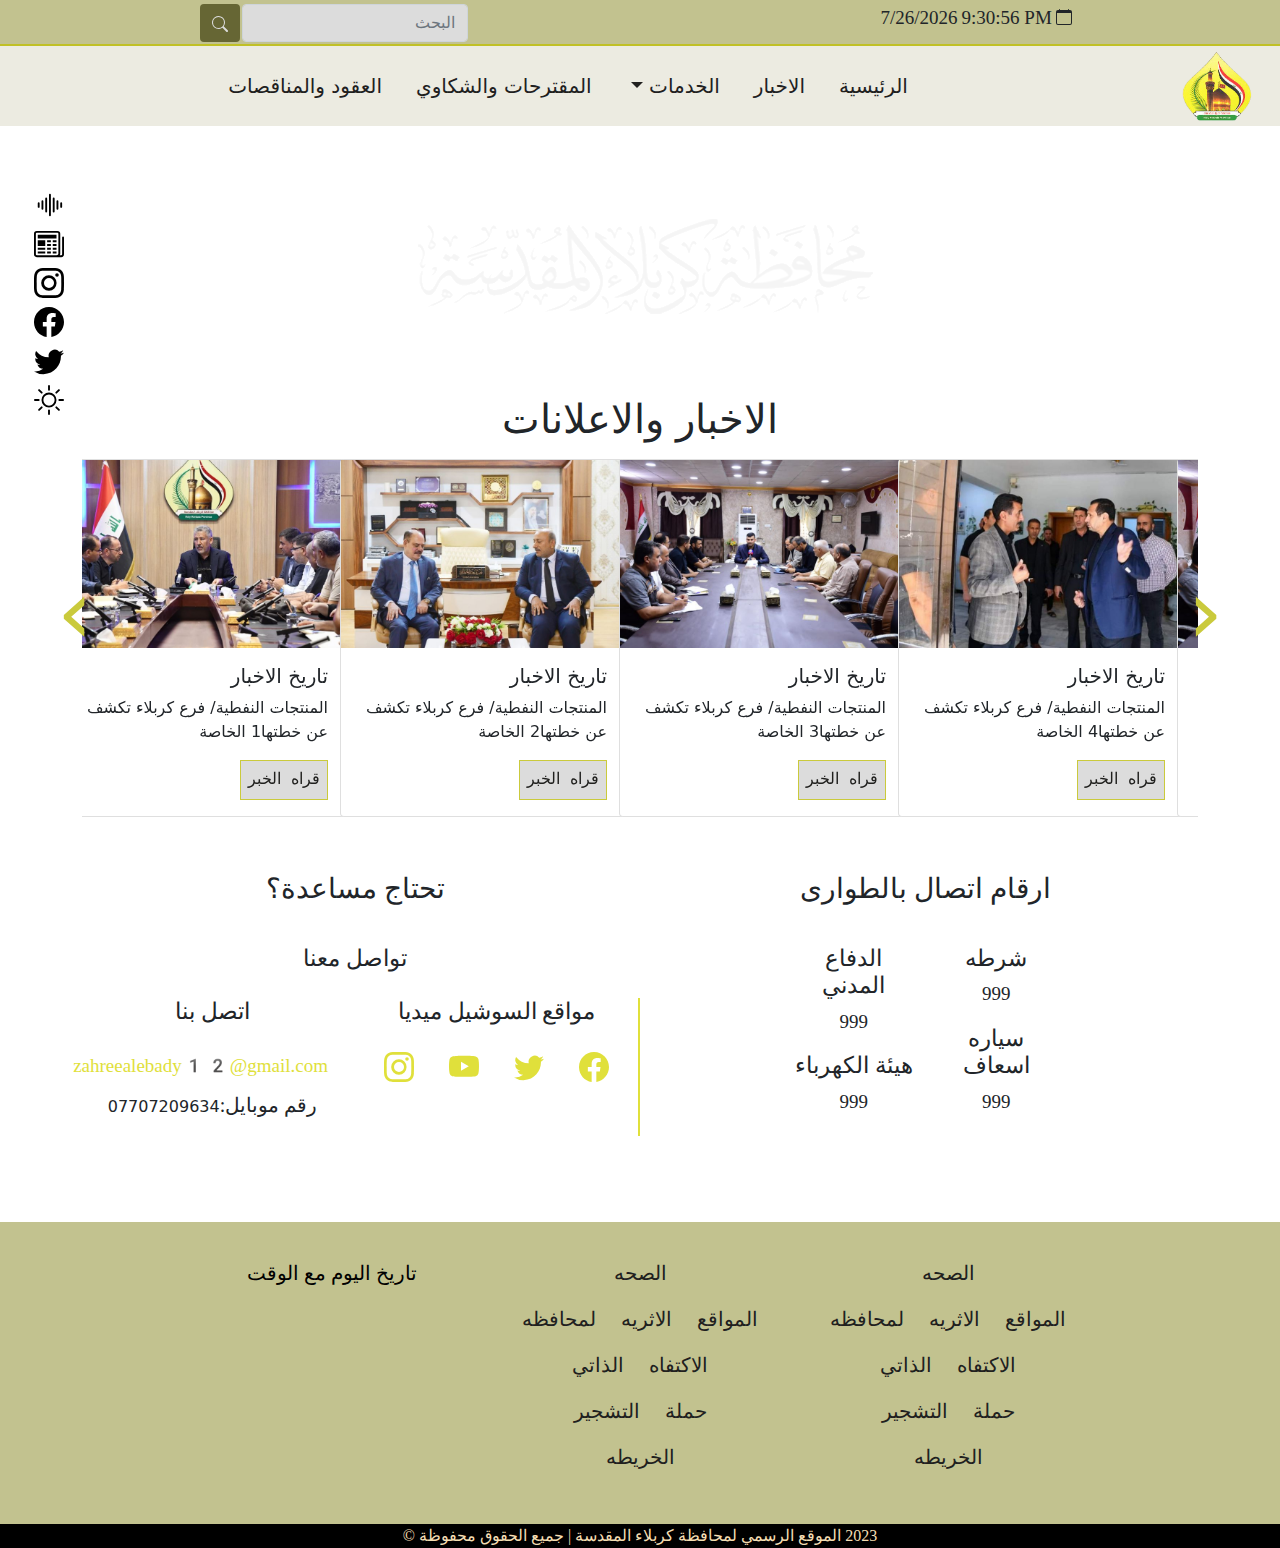
<file: index.html>
<!DOCTYPE html>
<html lang="ar" dir="rtl" >
<head>
    <meta charset="UTF-8">
    <meta name="viewport" content="width=device-width, initial-scale=1.0">
    <title>الموقع الرسمي لمحافظه كربلاء</title>
    <link rel="icon" type="image/JPG" sizes="32x32" href="image/logo.png">


    
   <link rel="stylesheet" href="style/cdn.jsdelivr.net_npm_bootstrap@5.0.2_dist_css_bootstrap.min.css">
<link rel="stylesheet" href="style/owl.carousel.min.css">
<link rel="stylesheet" href="style/owl.theme.default.min.css">
<link rel="stylesheet" href="style/style.css">







<link rel="stylesheet" href="style/fontawesome.min.css">
<!--font -->


</head>

<body>
 

  
    <div class="tapestart">
      <div class="right" style="display: flex; display: flex;
      font-family: initial;
      direction: ltr;
      padding: 4px;"> 
        <p id="date" style="font-size: 19px; padding-right: 4px;"> </p>
  <p id="time" style="font-size: 19px; padding-right: 4px;"></p>
<span style="padding-right: 4px;"><svg  xmlns="http://www.w3.org/2000/svg" width="16" height="16" fill="currentColor" class="bi bi-calendar "  id="iconsearch" viewBox="0 0 16 16" >
  <path d="M3.5 0a.5.5 0 0 1 .5.5V1h8V.5a.5.5 0 0 1 1 0V1h1a2 2 0 0 1 2 2v11a2 2 0 0 1-2 2H2a2 2 0 0 1-2-2V3a2 2 0 0 1 2-2h1V.5a.5.5 0 0 1 .5-.5zM1 4v10a1 1 0 0 0 1 1h12a1 1 0 0 0 1-1V4H1z" />
</svg></span>
</div>
      <div class="left">
        <div class="form">
        <form class="d-flex">
          <input     class="form-control me-2" type="search" placeholder="البحث" aria-label="Search" style="font-family: initial; background-color: #dcdcdc;" >
   
          <button class="btn btn-outline-success" type="submit" > <svg xmlns="http://www.w3.org/2000/svg" width="16" height="16" fill="currentColor" id="iconsearch" class="bi bi-search"  viewBox="0 0 16 16" style="color: #dcdcdc;">
            <path d="M11.742 10.344a6.5 6.5 0 1 0-1.397 1.398h-.001c.03.04.062.078.098.115l3.85 3.85a1 1 0 0 0 1.415-1.414l-3.85-3.85a1.007 1.007 0 0 0-.115-.1zM12 6.5a5.5 5.5 0 1 1-11 0 5.5 5.5 0 0 1 11 0z" s/>
          </svg></button>
        </form>
      </div>

<!--
        <button  class="hidden-sm-and-down mx-3 mt-n2 togg_btn v-btn v-btn--icon v-btn--round theme--light v-size--default icondaynoght ">
         




          <svg  onclick="nighttodaynav()" id="nightnav"  xmlns="http://www.w3.org/2000/svg" width="24" height="24" fill="currentColor" class="bi bi-moon-fill night" viewBox="0 0 16 16">
            <path d="M6 .278a.768.768 0 0 1 .08.858 7.208 7.208 0 0 0-.878 3.46c0 4.021 3.278 7.277 7.318 7.277.527 0 1.04-.055 1.533-.16a.787.787 0 0 1 .81.316.733.733 0 0 1-.031.893A8.349 8.349 0 0 1 8.344 16C3.734 16 0 12.286 0 7.71 0 4.266 2.114 1.312 5.124.06A.752.752 0 0 1 6 .278z"  style="color: #dcdcdc;"/>
          </svg>


          


          <svg onclick="daytonightnav()" id="daynav"  xmlns="http://www.w3.org/2000/svg" width="24" height="24" fill="currentColor" class="bi bi-brightness-high day " viewBox="0 0 16 16">
            <path d="M8 11a3 3 0 1 1 0-6 3 3 0 0 1 0 6zm0 1a4 4 0 1 0 0-8 4 4 0 0 0 0 8zM8 0a.5.5 0 0 1 .5.5v2a.5.5 0 0 1-1 0v-2A.5.5 0 0 1 8 0zm0 13a.5.5 0 0 1 .5.5v2a.5.5 0 0 1-1 0v-2A.5.5 0 0 1 8 13zm8-5a.5.5 0 0 1-.5.5h-2a.5.5 0 0 1 0-1h2a.5.5 0 0 1 .5.5zM3 8a.5.5 0 0 1-.5.5h-2a.5.5 0 0 1 0-1h2A.5.5 0 0 1 3 8zm10.657-5.657a.5.5 0 0 1 0 .707l-1.414 1.415a.5.5 0 1 1-.707-.708l1.414-1.414a.5.5 0 0 1 .707 0zm-9.193 9.193a.5.5 0 0 1 0 .707L3.05 13.657a.5.5 0 0 1-.707-.707l1.414-1.414a.5.5 0 0 1 .707 0zm9.193 2.121a.5.5 0 0 1-.707 0l-1.414-1.414a.5.5 0 0 1 .707-.707l1.414 1.414a.5.5 0 0 1 0 .707zM4.464 4.465a.5.5 0 0 1-.707 0L2.343 3.05a.5.5 0 1 1 .707-.707l1.414 1.414a.5.5 0 0 1 0 .708z" style="color: #dcdcdc;"/>
          </svg>




          
          
        </button>

-->
      </div>
    </div>
    <nav class="navbar navbar-expand-sm  navbar fixed-top" id="navbar" >
        <div class="container-fluid">
          <button class="navbar-toggler" type="button" data-bs-toggle="collapse" data-bs-target="#navbarSupportedContent" aria-controls="navbarSupportedContent" aria-expanded="false" aria-label="Toggle navigation" >
            <span class="navbar-toggler-icon"><svg xmlns="http://www.w3.org/2000/svg" width="37" height="37" fill="currentColor" class="bi bi-list" viewBox="0 0 16 16">
              <path fill-rule="evenodd" d="M2.5 12a.5.5 0 0 1 .5-.5h10a.5.5 0 0 1 0 1H3a.5.5 0 0 1-.5-.5zm0-4a.5.5 0 0 1 .5-.5h10a.5.5 0 0 1 0 1H3a.5.5 0 0 1-.5-.5zm0-4a.5.5 0 0 1 .5-.5h10a.5.5 0 0 1 0 1H3a.5.5 0 0 1-.5-.5z"/>
            </svg></span>
          </button>
          <a class="navbar-brand" href="index.html">
            <img src="image/logo.png" width="70" height="70" >
        </a>

         <!-- //خاصه بايقونات المنيو-->

        

        <div class="collapse navbar-collapse" id="navbarSupportedContent">
         
            <ul class="navbar-nav  mb-2 mb-lg-0 me-auto" style="margin: auto;">
              <li class="nav-item">
                <a class="nav-link active" aria-current="page" href="index.html">الرئيسية</a>
              </li>
              <li class="nav-item">
                <a class="nav-link" href="nwes.html">الاخبار</a>
              </li>
              <li class="nav-item dropdown">
                <a class="nav-link dropdown-toggle" href="#" id="navbarDropdown" role="button" data-bs-toggle="dropdown" aria-expanded="false">
                  الخدمات
                </a>
                <ul class="dropdown-menu" aria-labelledby="navbarDropdown">
                  <li><a class="dropdown-item" href="#">المنفذة</a></li>
                  <li><a class="dropdown-item" href="#"> فيد التنفيذ</a></li>
                  <li><a class="dropdown-item " href="#">الخدمات الاكلترونية</a></li>
                </ul>
              </li>
              <li class="nav-item">
                <a class="nav-link" href="#"> المقترحات والشكاوي</a>
              </li>
              <li class="nav-item">
                <a class="nav-link" href="#"> العقود والمناقصات </a>
              </li>
             
            
<!--
              <li>  <button   class="hidden-sm-and-down mx-3 mt-n2 togg_btn v-btn v-btn--icon v-btn--round theme--light v-size--default icondaynoghtnav ">
                <svg  onclick="nighttoday()" id="night"  xmlns="http://www.w3.org/2000/svg" width="24" height="24" fill="currentColor" class="bi bi-brightness-alt-high-fill night " viewBox="0 0 16 16">
                  <path  d="M8 3a.5.5 0 0 1 .5.5v2a.5.5 0 0 1-1 0v-2A.5.5 0 0 1 8 3zm8 8a.5.5 0 0 1-.5.5h-2a.5.5 0 0 1 0-1h2a.5.5 0 0 1 .5.5zm-13.5.5a.5.5 0 0 0 0-1h-2a.5.5 0 0 0 0 1h2zm11.157-6.157a.5.5 0 0 1 0 .707l-1.414 1.414a.5.5 0 1 1-.707-.707l1.414-1.414a.5.5 0 0 1 .707 0zm-9.9 2.121a.5.5 0 0 0 .707-.707L3.05 5.343a.5.5 0 1 0-.707.707l1.414 1.414zM8 7a4 4 0 0 0-4 4 .5.5 0 0 0 .5.5h7a.5.5 0 0 0 .5-.5 4 4 0 0 0-4-4z" />
                </svg>
                <svg onclick="daytonight()" xmlns="http://www.w3.org/2000/svg" width="24" height="24" fill="currentColor" class="bi bi-brightness-alt-high day " id="day" viewBox="0 0 16 16"  >
                  <path d="M8 3a.5.5 0 0 1 .5.5v2a.5.5 0 0 1-1 0v-2A.5.5 0 0 1 8 3zm8 8a.5.5 0 0 1-.5.5h-2a.5.5 0 0 1 0-1h2a.5.5 0 0 1 .5.5zm-13.5.5a.5.5 0 0 0 0-1h-2a.5.5 0 0 0 0 1h2zm11.157-6.157a.5.5 0 0 1 0 .707l-1.414 1.414a.5.5 0 1 1-.707-.707l1.414-1.414a.5.5 0 0 1 .707 0zm-9.9 2.121a.5.5 0 0 0 .707-.707L3.05 5.343a.5.5 0 1 0-.707.707l1.414 1.414zM8 7a4 4 0 0 0-4 4 .5.5 0 0 0 .5.5h7a.5.5 0 0 0 .5-.5 4 4 0 0 0-4-4zm0 1a3 3 0 0 1 2.959 2.5H5.04A3 3 0 0 1 8 8z"/>
                </svg>
                
              </button>
            </li>
              -->
            </ul>
          <!--form-->
          </div>
        </div>
      </nav>
    <!--<hr style="margin: 0px;
      
      height: 7px;
      background: yellow;
      border-bottom: solid black 1px">-->


<!--home-->
<main style="position: relative;
top: 48px;
">
<section class="section1" id="section1">

  <div><img src="image/logo2.png"></section>




<article>
     
<a href="#"> 
     <svg xmlns="http://www.w3.org/2000/svg" width="30" height="30" fill="currentColor" class="bi bi-soundwave" viewBox="0 0 16 16" >   
      <path fill-rule="evenodd" d="M8.5 2a.5.5 0 0 1 .5.5v11a.5.5 0 0 1-1 0v-11a.5.5 0 0 1 .5-.5zm-2 2a.5.5 0 0 1 .5.5v7a.5.5 0 0 1-1 0v-7a.5.5 0 0 1 .5-.5zm4 0a.5.5 0 0 1 .5.5v7a.5.5 0 0 1-1 0v-7a.5.5 0 0 1 .5-.5zm-6 1.5A.5.5 0 0 1 5 6v4a.5.5 0 0 1-1 0V6a.5.5 0 0 1 .5-.5zm8 0a.5.5 0 0 1 .5.5v4a.5.5 0 0 1-1 0V6a.5.5 0 0 1 .5-.5zm-10 1A.5.5 0 0 1 3 7v2a.5.5 0 0 1-1 0V7a.5.5 0 0 1 .5-.5zm12 0a.5.5 0 0 1 .5.5v2a.5.5 0 0 1-1 0V7a.5.5 0 0 1 .5-.5z"/>
    </svg>  
  </a>

<a href="#">
    <svg xmlns="http://www.w3.org/2000/svg" width="30" height="30" fill="currentColor" class="bi bi-newspaper" viewBox="0 0 16 16">
      <path d="M0 2.5A1.5 1.5 0 0 1 1.5 1h11A1.5 1.5 0 0 1 14 2.5v10.528c0 .3-.05.654-.238.972h.738a.5.5 0 0 0 .5-.5v-9a.5.5 0 0 1 1 0v9a1.5 1.5 0 0 1-1.5 1.5H1.497A1.497 1.497 0 0 1 0 13.5v-11zM12 14c.37 0 .654-.211.853-.441.092-.106.147-.279.147-.531V2.5a.5.5 0 0 0-.5-.5h-11a.5.5 0 0 0-.5.5v11c0 .278.223.5.497.5H12z"/>
      <path d="M2 3h10v2H2V3zm0 3h4v3H2V6zm0 4h4v1H2v-1zm0 2h4v1H2v-1zm5-6h2v1H7V6zm3 0h2v1h-2V6zM7 8h2v1H7V8zm3 0h2v1h-2V8zm-3 2h2v1H7v-1zm3 0h2v1h-2v-1zm-3 2h2v1H7v-1zm3 0h2v1h-2v-1z"/>
    </svg>
     
  </a>


  <a href="#">
  <svg xmlns="http://www.w3.org/2000/svg" width="30" height="30" fill="currentColor" class="bi bi-instagram" viewBox="0 0 16 16" >
    <path d="M8 0C5.829 0 5.556.01 4.703.048 3.85.088 3.269.222 2.76.42a3.917 3.917 0 0 0-1.417.923A3.927 3.927 0 0 0 .42 2.76C.222 3.268.087 3.85.048 4.7.01 5.555 0 5.827 0 8.001c0 2.172.01 2.444.048 3.297.04.852.174 1.433.372 1.942.205.526.478.972.923 1.417.444.445.89.719 1.416.923.51.198 1.09.333 1.942.372C5.555 15.99 5.827 16 8 16s2.444-.01 3.298-.048c.851-.04 1.434-.174 1.943-.372a3.916 3.916 0 0 0 1.416-.923c.445-.445.718-.891.923-1.417.197-.509.332-1.09.372-1.942C15.99 10.445 16 10.173 16 8s-.01-2.445-.048-3.299c-.04-.851-.175-1.433-.372-1.941a3.926 3.926 0 0 0-.923-1.417A3.911 3.911 0 0 0 13.24.42c-.51-.198-1.092-.333-1.943-.372C10.443.01 10.172 0 7.998 0h.003zm-.717 1.442h.718c2.136 0 2.389.007 3.232.046.78.035 1.204.166 1.486.275.373.145.64.319.92.599.28.28.453.546.598.92.11.281.24.705.275 1.485.039.843.047 1.096.047 3.231s-.008 2.389-.047 3.232c-.035.78-.166 1.203-.275 1.485a2.47 2.47 0 0 1-.599.919c-.28.28-.546.453-.92.598-.28.11-.704.24-1.485.276-.843.038-1.096.047-3.232.047s-2.39-.009-3.233-.047c-.78-.036-1.203-.166-1.485-.276a2.478 2.478 0 0 1-.92-.598 2.48 2.48 0 0 1-.6-.92c-.109-.281-.24-.705-.275-1.485-.038-.843-.046-1.096-.046-3.233 0-2.136.008-2.388.046-3.231.036-.78.166-1.204.276-1.486.145-.373.319-.64.599-.92.28-.28.546-.453.92-.598.282-.11.705-.24 1.485-.276.738-.034 1.024-.044 2.515-.045v.002zm4.988 1.328a.96.96 0 1 0 0 1.92.96.96 0 0 0 0-1.92zm-4.27 1.122a4.109 4.109 0 1 0 0 8.217 4.109 4.109 0 0 0 0-8.217zm0 1.441a2.667 2.667 0 1 1 0 5.334 2.667 2.667 0 0 1 0-5.334z"/>
  </svg>
</a>
<a href="#">
  <svg xmlns="http://www.w3.org/2000/svg" width="30" height="30" fill="currentColor" class="bi bi-facebook" viewBox="0 0 16 16" >
    <path d="M16 8.049c0-4.446-3.582-8.05-8-8.05C3.58 0-.002 3.603-.002 8.05c0 4.017 2.926 7.347 6.75 7.951v-5.625h-2.03V8.05H6.75V6.275c0-2.017 1.195-3.131 3.022-3.131.876 0 1.791.157 1.791.157v1.98h-1.009c-.993 0-1.303.621-1.303 1.258v1.51h2.218l-.354 2.326H9.25V16c3.824-.604 6.75-3.934 6.75-7.951z"/>
  </svg>
</a>
<a href="#">
  <svg xmlns="http://www.w3.org/2000/svg" width="30" height="30" fill="currentColor" class="bi bi-twitter" viewBox="0 0 16 16" >
    <path d="M5.026 15c6.038 0 9.341-5.003 9.341-9.334 0-.14 0-.282-.006-.422A6.685 6.685 0 0 0 16 3.542a6.658 6.658 0 0 1-1.889.518 3.301 3.301 0 0 0 1.447-1.817 6.533 6.533 0 0 1-2.087.793A3.286 3.286 0 0 0 7.875 6.03a9.325 9.325 0 0 1-6.767-3.429 3.289 3.289 0 0 0 1.018 4.382A3.323 3.323 0 0 1 .64 6.575v.045a3.288 3.288 0 0 0 2.632 3.218 3.203 3.203 0 0 1-.865.115 3.23 3.23 0 0 1-.614-.057 3.283 3.283 0 0 0 3.067 2.277A6.588 6.588 0 0 1 .78 13.58a6.32 6.32 0 0 1-.78-.045A9.344 9.344 0 0 0 5.026 15z"/>
  </svg>
</a>

         
<a href="#">
  <svg onclick="daytonightnavartical()" id="dayartical"  xmlns="http://www.w3.org/2000/svg" width="30" height="30" fill="currentColor" class="bi bi-brightness-high dayartical " viewBox="0 0 16 16">
    <path d="M8 11a3 3 0 1 1 0-6 3 3 0 0 1 0 6zm0 1a4 4 0 1 0 0-8 4 4 0 0 0 0 8zM8 0a.5.5 0 0 1 .5.5v2a.5.5 0 0 1-1 0v-2A.5.5 0 0 1 8 0zm0 13a.5.5 0 0 1 .5.5v2a.5.5 0 0 1-1 0v-2A.5.5 0 0 1 8 13zm8-5a.5.5 0 0 1-.5.5h-2a.5.5 0 0 1 0-1h2a.5.5 0 0 1 .5.5zM3 8a.5.5 0 0 1-.5.5h-2a.5.5 0 0 1 0-1h2A.5.5 0 0 1 3 8zm10.657-5.657a.5.5 0 0 1 0 .707l-1.414 1.415a.5.5 0 1 1-.707-.708l1.414-1.414a.5.5 0 0 1 .707 0zm-9.193 9.193a.5.5 0 0 1 0 .707L3.05 13.657a.5.5 0 0 1-.707-.707l1.414-1.414a.5.5 0 0 1 .707 0zm9.193 2.121a.5.5 0 0 1-.707 0l-1.414-1.414a.5.5 0 0 1 .707-.707l1.414 1.414a.5.5 0 0 1 0 .707zM4.464 4.465a.5.5 0 0 1-.707 0L2.343 3.05a.5.5 0 1 1 .707-.707l1.414 1.414a.5.5 0 0 1 0 .708z" />
  </svg>
</a>

<a href="#">
    <svg  onclick="nighttodayartical()" id="nightartical"  xmlns="http://www.w3.org/2000/svg" width="30" height="30" fill="currentColor" class="bi bi-moon-fill nightartical" viewBox="0 0 16 16">
      <path d="M6 .278a.768.768 0 0 1 .08.858 7.208 7.208 0 0 0-.878 3.46c0 4.021 3.278 7.277 7.318 7.277.527 0 1.04-.055 1.533-.16a.787.787 0 0 1 .81.316.733.733 0 0 1-.031.893A8.349 8.349 0 0 1 8.344 16C3.734 16 0 12.286 0 7.71 0 4.266 2.114 1.312 5.124.06A.752.752 0 0 1 6 .278z"  />
    </svg>
  </a>

    


   

</article>





  <section class="section2" style="   position: relative;
  top: 157px;">
<div class="container owl mt-5  " style="position: initial;">
 
    <h1 class="tittleowl"> الاخبار والاعلانات</h1>
    <div class="owl-carousel owl-theme" id ="card-body">
     
      <div class="ms-2 me-2 itemcontainer" >
        <div class="card " >
          <img src="image/64d3a946b8bbb.jpg" class="card-imgo-top" >
        <div class="card-body" >
          <h5>تاريخ الاخبار</h5>
          <p>المنتجات النفطية/ فرع كربلاء تكشف عن خطتها1 الخاصة</p>
          <button><a href="#">قراه الخبر </a> </button>
        </div>
      </div>
     </div>
  
    <div class="ms-2 me-2 itemcontainer"  >
      <div class="card">
        <img src="image/64d5f72c61302.jpg" class="card-imgo-top">
      <div class="card-body">
        <h5>تاريخ الاخبار</h5>
        <p>المنتجات النفطية/ فرع كربلاء تكشف عن خطتها2 الخاصة</p>
        <button><a href="#">قراه الخبر </a> </button>

      </div>
    </div>
  </div>
  
  <div class="ms-2 me-2 itemcontainer"   >
    <div class="card">
      <img src="image/64d9389b2081b.jpg" class="card-imgo-top">
    <div class="card-body">
      <h5>تاريخ الاخبار</h5>
      <p>المنتجات النفطية/ فرع كربلاء تكشف عن خطتها3 الخاصة</p>
      <button><a href="#">قراه الخبر </a> </button>

    </div>
  </div>
  </div>
  
  <div class="ms-2 me-2 itemcontainer "  >
    <div class="card">
      <img src="image/64da7781e46e0.jpg" class="card-imgo-top">
    <div class="card-body">
      <h5>تاريخ الاخبار</h5>
      <p>المنتجات النفطية/ فرع كربلاء تكشف عن خطتها4 الخاصة</p>
      <button><a href="#">قراه الخبر </a> </button>

    </div>
  </div>
  </div>
  
  <div class="ms-2 me-2 itemcontainer "  >
    <div class="card">
      <img src="image/64d9389b2081b.jpg" class="card-imgo-top">
    <div class="card-body">
      <h5 class="card-title">تاريخ الاخبار</h5>
      <p>المنتجات النفطية/ فرع كربلاء تكشف عن خطتها الخاصة</p>
      <button><a href="#">قراه الخبر </a> </button>

    </div>
  </div>
  </div>
  </div>
  </div>
</section>


<!--section 4 last-->
<section class="section-last" id="services">
  <div class="container section4">
    
      <div class=row>
              <div class="col-md-6 col-xs-12  col-md-pull-1">
                  <div class="number">
                      <h2 style="font-family: math;
                      font-size: 28px;">ارقام اتصال بالطوارى </h2>


                     <div class="row row-number">
                      <div class="col-md-3 col-xs-12 " style="text-align: center;">
                        <div >
                        <h5>شرطه</h5>
                        <p>999</p>
                        </div>
                        <div>
                          <h5>سياره اسعاف</h5>
                        <p>999</p>
                        </div>
                      </div>
                      <div class="col-md-3 col-xs-12 " style="text-align: center;">

                        <div>
                          <h5>الدفاع المدني</h5>
                          <p>999</p>
                          </div>
                          <div>
                            <h5>هيئة الكهرباء</h5>
                          <p>999</p>
                          </div>
                      </div>

                  </div>
              </div>
              </div>
          


         
          <!--------------------------->
              <div class="col-md-6 col-xs-12 ">
                  <div class=contan21>
                      <h2 style="font-family: math;
                      font-size: 28px;">تحتاج مساعدة؟</h2>
                     <h5>تواصل معنا</h5>
                      <div class="row" >
                        <div class="col-md-6 col-xs-12   div-contan21" >
                          <h5>مواقع السوشيل ميديا</h5>
                          <a href="#"><svg xmlns="http://www.w3.org/2000/svg" width="30" height="30" fill="currentColor" class="bi bi-facebook" viewBox="0 0 16 16">
                            <path d="M16 8.049c0-4.446-3.582-8.05-8-8.05C3.58 0-.002 3.603-.002 8.05c0 4.017 2.926 7.347 6.75 7.951v-5.625h-2.03V8.05H6.75V6.275c0-2.017 1.195-3.131 3.022-3.131.876 0 1.791.157 1.791.157v1.98h-1.009c-.993 0-1.303.621-1.303 1.258v1.51h2.218l-.354 2.326H9.25V16c3.824-.604 6.75-3.934 6.75-7.951z"/>
                          </svg></a>
                          <a href="#"><svg xmlns="http://www.w3.org/2000/svg" width="30" height="30" fill="currentColor" class="bi bi-twitter" viewBox="0 0 16 16">
                            <path d="M5.026 15c6.038 0 9.341-5.003 9.341-9.334 0-.14 0-.282-.006-.422A6.685 6.685 0 0 0 16 3.542a6.658 6.658 0 0 1-1.889.518 3.301 3.301 0 0 0 1.447-1.817 6.533 6.533 0 0 1-2.087.793A3.286 3.286 0 0 0 7.875 6.03a9.325 9.325 0 0 1-6.767-3.429 3.289 3.289 0 0 0 1.018 4.382A3.323 3.323 0 0 1 .64 6.575v.045a3.288 3.288 0 0 0 2.632 3.218 3.203 3.203 0 0 1-.865.115 3.23 3.23 0 0 1-.614-.057 3.283 3.283 0 0 0 3.067 2.277A6.588 6.588 0 0 1 .78 13.58a6.32 6.32 0 0 1-.78-.045A9.344 9.344 0 0 0 5.026 15z"/>
                          </svg></a>
                          <a href="#"><svg xmlns="http://www.w3.org/2000/svg" width="30" height="30" fill="currentColor" class="bi bi-youtube" viewBox="0 0 16 16">
                            <path d="M8.051 1.999h.089c.822.003 4.987.033 6.11.335a2.01 2.01 0 0 1 1.415 1.42c.101.38.172.883.22 1.402l.01.104.022.26.008.104c.065.914.073 1.77.074 1.957v.075c-.001.194-.01 1.108-.082 2.06l-.008.105-.009.104c-.05.572-.124 1.14-.235 1.558a2.007 2.007 0 0 1-1.415 1.42c-1.16.312-5.569.334-6.18.335h-.142c-.309 0-1.587-.006-2.927-.052l-.17-.006-.087-.004-.171-.007-.171-.007c-1.11-.049-2.167-.128-2.654-.26a2.007 2.007 0 0 1-1.415-1.419c-.111-.417-.185-.986-.235-1.558L.09 9.82l-.008-.104A31.4 31.4 0 0 1 0 7.68v-.123c.002-.215.01-.958.064-1.778l.007-.103.003-.052.008-.104.022-.26.01-.104c.048-.519.119-1.023.22-1.402a2.007 2.007 0 0 1 1.415-1.42c.487-.13 1.544-.21 2.654-.26l.17-.007.172-.006.086-.003.171-.007A99.788 99.788 0 0 1 7.858 2h.193zM6.4 5.209v4.818l4.157-2.408L6.4 5.209z"/>
                          </svg></a>
                          <a href="#"><svg xmlns="http://www.w3.org/2000/svg" width="30" height="30" fill="currentColor" class="bi bi-instagram" viewBox="0 0 16 16">
                            <path d="M8 0C5.829 0 5.556.01 4.703.048 3.85.088 3.269.222 2.76.42a3.917 3.917 0 0 0-1.417.923A3.927 3.927 0 0 0 .42 2.76C.222 3.268.087 3.85.048 4.7.01 5.555 0 5.827 0 8.001c0 2.172.01 2.444.048 3.297.04.852.174 1.433.372 1.942.205.526.478.972.923 1.417.444.445.89.719 1.416.923.51.198 1.09.333 1.942.372C5.555 15.99 5.827 16 8 16s2.444-.01 3.298-.048c.851-.04 1.434-.174 1.943-.372a3.916 3.916 0 0 0 1.416-.923c.445-.445.718-.891.923-1.417.197-.509.332-1.09.372-1.942C15.99 10.445 16 10.173 16 8s-.01-2.445-.048-3.299c-.04-.851-.175-1.433-.372-1.941a3.926 3.926 0 0 0-.923-1.417A3.911 3.911 0 0 0 13.24.42c-.51-.198-1.092-.333-1.943-.372C10.443.01 10.172 0 7.998 0h.003zm-.717 1.442h.718c2.136 0 2.389.007 3.232.046.78.035 1.204.166 1.486.275.373.145.64.319.92.599.28.28.453.546.598.92.11.281.24.705.275 1.485.039.843.047 1.096.047 3.231s-.008 2.389-.047 3.232c-.035.78-.166 1.203-.275 1.485a2.47 2.47 0 0 1-.599.919c-.28.28-.546.453-.92.598-.28.11-.704.24-1.485.276-.843.038-1.096.047-3.232.047s-2.39-.009-3.233-.047c-.78-.036-1.203-.166-1.485-.276a2.478 2.478 0 0 1-.92-.598 2.48 2.48 0 0 1-.6-.92c-.109-.281-.24-.705-.275-1.485-.038-.843-.046-1.096-.046-3.233 0-2.136.008-2.388.046-3.231.036-.78.166-1.204.276-1.486.145-.373.319-.64.599-.92.28-.28.546-.453.92-.598.282-.11.705-.24 1.485-.276.738-.034 1.024-.044 2.515-.045v.002zm4.988 1.328a.96.96 0 1 0 0 1.92.96.96 0 0 0 0-1.92zm-4.27 1.122a4.109 4.109 0 1 0 0 8.217 4.109 4.109 0 0 0 0-8.217zm0 1.441a2.667 2.667 0 1 1 0 5.334 2.667 2.667 0 0 1 0-5.334z"/>
                          </svg></a>
                        </div>
                       
                        <div class="col-md-6 col-xs-12 ">
                          <h5>اتصل بنا</h5>
                          <a class="gmail" href="zahreealebady12@gmail.com">zahreealebady12@gmail.com</a>
                          <p style="margin-top: 10px;"> <span style="font-family: 'Amiri';
                            font-size: 20px;">رقم موبايل:</span>07707209634</p>
                          
                        </div>
                        
                      </div>
                  </div>
              </div>



             
            </div>
              
          </div>
</section>



</main>
<!--footer-->

<footer style="padding-top: 64px; position: relative;
top: 200px; 
">
  <div class="container-fluid footer">
    <div class="row">
      <div class="col-lg-3 col-md-4 col-xs-12 ">
        <div class="column1"><p ><a href="#">الصحه</a></p></div>
        <div class="column1"><p ><a href="#"> المواقع الاثريه لمحافظه</a></p></div>
        <div class="column1"><p ><a href="#"> الاكتفاه الذاتي</a></p></div>
        <div class="column1"><p ><a href="#"> حملة التشجير</a></p></div>
        <div class="column1"><p ><a href="#"> الخريطه</a></p></div>
      </div>
      <div class="col-lg-3 col-md-4 col-xs-12 ">
        <div class="column1"><p ><a href="#">الصحه</a></p></div>
        <div class="column1"><p ><a href="#"> المواقع الاثريه لمحافظه</a></p></div>
        <div class="column1"><p ><a href="#"> الاكتفاه الذاتي</a></p></div>
        <div class="column1"><p ><a href="#"> حملة التشجير</a></p></div>
        <div class="column1"><p ><a href="#"> الخريطه</a></p></div>
      </div>
      <div class="col-lg-3 col-md-4  col-xs-12 date ">
                <p style="font-size: 20px;">تاريخ اليوم مع الوقت</p>
                <p id="date" style="font-size: 20px;"> </p>
          <p id="time" style="font-size: 15px;"></p>

    </div>
    </div>
  </div>
  <div class="tapelast">
    <p>  2023 الموقع الرسمي لمحافظة كربلاء المقدسة | جميع الحقوق محفوظة
      &copy; </p>
  </div>
</footer>
<div class="icon">
  <svg xmlns="http://www.w3.org/2000/svg" width="25" height="25" fill="currentColor" class="bi bi-chevron-up" viewBox="0 0 16 16">
    <path fill-rule="evenodd" d="M7.646 4.646a.5.5 0 0 1 .708 0l6 6a.5.5 0 0 1-.708.708L8 5.707l-5.646 5.647a.5.5 0 0 1-.708-.708l6-6z"/>
  </svg>
</div>
<script src="js/cdn.jsdelivr.net_npm_bootstrap@5.0.2_dist_js_bootstrap.bundle.min.js"></script>

<script src="https://ajax.googleapis.com/ajax/libs/jquery/3.7.0/jquery.min.js"></script>
<script src="js/owl.carousel.min.js"></script>


<script>$(document).ready(function(){

  $('.owl-carousel').owlCarousel({
    autoplay:true,
    autoplayhoverpause:true,
    autoplaytimeout:900,
   
    nav:true,
    loop:true,
     naimateOut:'fedeOut',
    lazyload:true,
    
    stagepadding:5,
    
    responsive:{
      0:
      {
        items:1,
      dots:false
      
    },
    485:{
      items: 1,
      dots:false

    },
    728 :{
      items:2,
      dots:false
    },
    960 :{
      items:4,
      dots:false
    },
    1200 :{
      items:4,
      dots:false
    },
  }

});

})
</script>




<script src="js/js.js"></script>
    
</body>
</html>
</file>
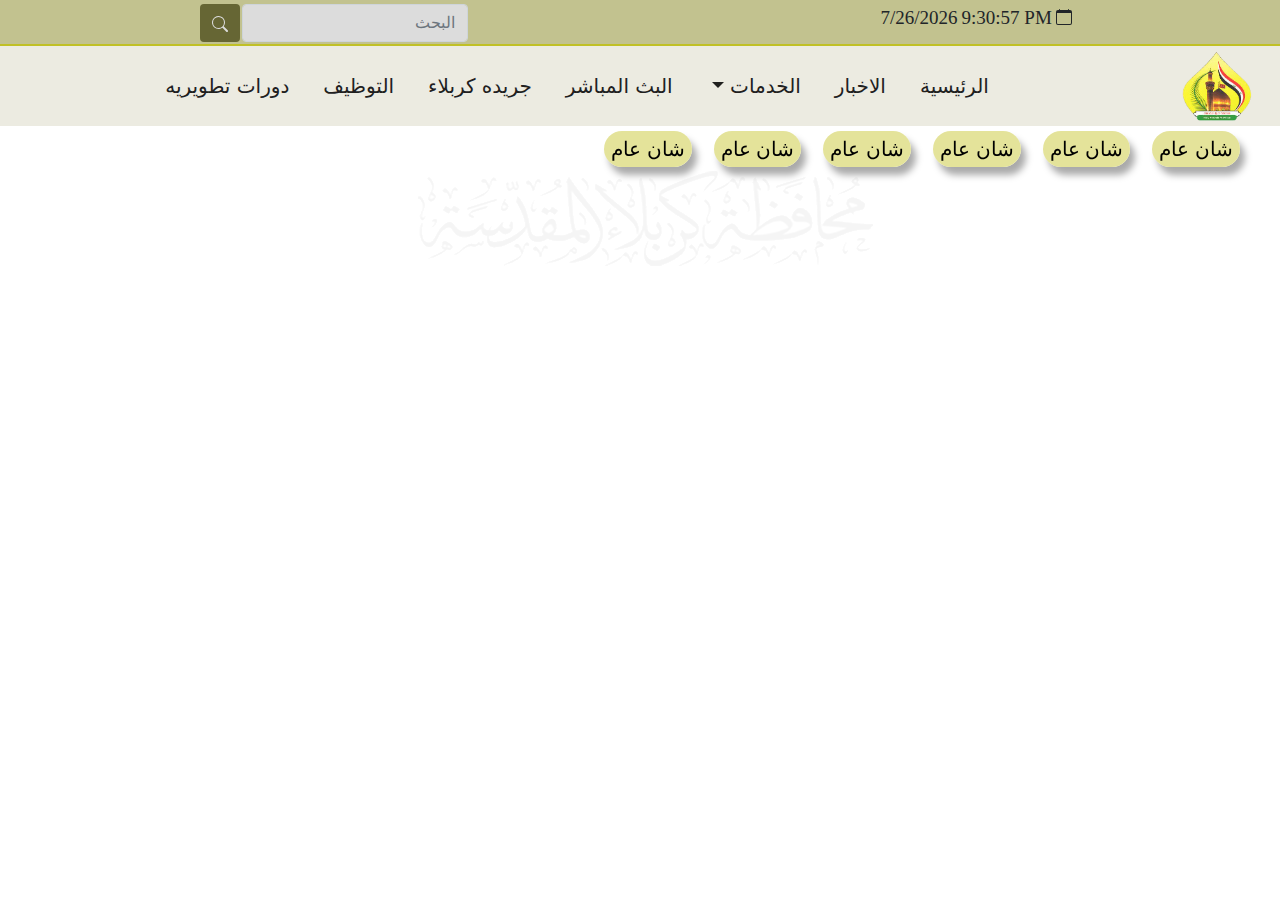
<file: nwes.html>
<!DOCTYPE html>
<html lang="ar" dir="rtl" >
<head>
    <meta charset="UTF-8">
    <meta name="viewport" content="width=device-width, initial-scale=1.0">
    <title>الموقع الرسمي لمحافظه كربلاء</title>
    <link rel="icon" type="image/JPG" sizes="32x32" href="image/logo.png">


    
   <link rel="stylesheet" href="style/cdn.jsdelivr.net_npm_bootstrap@5.0.2_dist_css_bootstrap.min.css">
<link rel="stylesheet" href="style/owl.carousel.min.css">
<link rel="stylesheet" href="style/owl.theme.default.min.css">
<link rel="stylesheet" href="style/style.css">






<!--font -->
<link rel="stylesheet" href="style/fontawesome.min.css">



</head>

<body>
 

  
    <div class="tapestart">
      <div class="right" style="display: flex; display: flex;
      font-family: initial;
      direction: ltr;
      padding: 4px;"> 
        <p id="date" style="font-size: 19px; padding-right: 4px;"> </p>
  <p id="time" style="font-size: 19px; padding-right: 4px;"></p>
<span style="padding-right: 4px;"><svg  xmlns="http://www.w3.org/2000/svg" width="16" height="16" fill="currentColor" class="bi bi-calendar "  id="iconsearch" viewBox="0 0 16 16" >
  <path d="M3.5 0a.5.5 0 0 1 .5.5V1h8V.5a.5.5 0 0 1 1 0V1h1a2 2 0 0 1 2 2v11a2 2 0 0 1-2 2H2a2 2 0 0 1-2-2V3a2 2 0 0 1 2-2h1V.5a.5.5 0 0 1 .5-.5zM1 4v10a1 1 0 0 0 1 1h12a1 1 0 0 0 1-1V4H1z" />
</svg></span>
</div>
      <div class="left">
        <div class="form">
        <form class="d-flex">
          <input     class="form-control me-2" type="search" placeholder="البحث" aria-label="Search" style="font-family: initial; background-color: #dcdcdc;" >
   
          <button class="btn btn-outline-success" type="submit" > <svg xmlns="http://www.w3.org/2000/svg" width="16" height="16" fill="currentColor" id="iconsearch" class="bi bi-search"  viewBox="0 0 16 16" style="color: #dcdcdc;">
            <path d="M11.742 10.344a6.5 6.5 0 1 0-1.397 1.398h-.001c.03.04.062.078.098.115l3.85 3.85a1 1 0 0 0 1.415-1.414l-3.85-3.85a1.007 1.007 0 0 0-.115-.1zM12 6.5a5.5 5.5 0 1 1-11 0 5.5 5.5 0 0 1 11 0z" s/>
          </svg></button>
        </form>
      </div>


      </div>
    </div>
    <nav class="navbar navbar-expand-sm  navbar fixed-top" id="navbar" >
        <div class="container-fluid">
          <button class="navbar-toggler" type="button" data-bs-toggle="collapse" data-bs-target="#navbarSupportedContent" aria-controls="navbarSupportedContent" aria-expanded="false" aria-label="Toggle navigation" >
            <span class="navbar-toggler-icon"><svg xmlns="http://www.w3.org/2000/svg" width="37" height="37" fill="currentColor" class="bi bi-list" viewBox="0 0 16 16">
              <path fill-rule="evenodd" d="M2.5 12a.5.5 0 0 1 .5-.5h10a.5.5 0 0 1 0 1H3a.5.5 0 0 1-.5-.5zm0-4a.5.5 0 0 1 .5-.5h10a.5.5 0 0 1 0 1H3a.5.5 0 0 1-.5-.5zm0-4a.5.5 0 0 1 .5-.5h10a.5.5 0 0 1 0 1H3a.5.5 0 0 1-.5-.5z"/>
            </svg></span>
          </button>
          <a class="navbar-brand" href="index.html">
            <img src="image/logo.png" width="70" height="70" >
        </a>

         <!-- //خاصه بايقونات المنيو-->

        

        <div class="collapse navbar-collapse" id="navbarSupportedContent">
         
            <ul class="navbar-nav  mb-2 mb-lg-0 me-auto" style="margin: auto;">
              <li class="nav-item">
                <a class="nav-link active" aria-current="page" href="index.html">الرئيسية</a>
              </li>
              <li class="nav-item">
                <a class="nav-link" href="#">الاخبار</a>
              </li>
              <li class="nav-item dropdown">
                <a class="nav-link dropdown-toggle" href="#" id="navbarDropdown" role="button" data-bs-toggle="dropdown" aria-expanded="false">
                  الخدمات
                </a>
                <ul class="dropdown-menu" aria-labelledby="navbarDropdown">
                  <li><a class="dropdown-item" href="#">المنفذة</a></li>
                  <li><a class="dropdown-item" href="#"> فيد التنفيذ</a></li>
                  <li><a class="dropdown-item " href="#">الخدمات الاكلترونية</a></li>
                </ul>
              </li>
              <li class="nav-item">
                <a class="nav-link" href="#">البث المباشر</a>
              </li>
              <li class="nav-item">
                <a class="nav-link" href="#">جريده كربلاء</a>
              </li>
              <li class="nav-item">
                <a class="nav-link" href="#">التوظيف</a>
              </li>
              <li class="nav-item">
                <a class="nav-link" href="#">دورات تطويريه</a>
              </li>

              <li>  <button   class="hidden-sm-and-down mx-3 mt-n2 togg_btn v-btn v-btn--icon v-btn--round theme--light v-size--default icondaynoghtnav ">
                <svg  onclick="nighttoday()" id="night"  xmlns="http://www.w3.org/2000/svg" width="24" height="24" fill="currentColor" class="bi bi-brightness-alt-high-fill night " viewBox="0 0 16 16">
                  <path  d="M8 3a.5.5 0 0 1 .5.5v2a.5.5 0 0 1-1 0v-2A.5.5 0 0 1 8 3zm8 8a.5.5 0 0 1-.5.5h-2a.5.5 0 0 1 0-1h2a.5.5 0 0 1 .5.5zm-13.5.5a.5.5 0 0 0 0-1h-2a.5.5 0 0 0 0 1h2zm11.157-6.157a.5.5 0 0 1 0 .707l-1.414 1.414a.5.5 0 1 1-.707-.707l1.414-1.414a.5.5 0 0 1 .707 0zm-9.9 2.121a.5.5 0 0 0 .707-.707L3.05 5.343a.5.5 0 1 0-.707.707l1.414 1.414zM8 7a4 4 0 0 0-4 4 .5.5 0 0 0 .5.5h7a.5.5 0 0 0 .5-.5 4 4 0 0 0-4-4z" />
                </svg>
                <svg onclick="daytonight()" xmlns="http://www.w3.org/2000/svg" width="24" height="24" fill="currentColor" class="bi bi-brightness-alt-high day " id="day" viewBox="0 0 16 16"  >
                  <path d="M8 3a.5.5 0 0 1 .5.5v2a.5.5 0 0 1-1 0v-2A.5.5 0 0 1 8 3zm8 8a.5.5 0 0 1-.5.5h-2a.5.5 0 0 1 0-1h2a.5.5 0 0 1 .5.5zm-13.5.5a.5.5 0 0 0 0-1h-2a.5.5 0 0 0 0 1h2zm11.157-6.157a.5.5 0 0 1 0 .707l-1.414 1.414a.5.5 0 1 1-.707-.707l1.414-1.414a.5.5 0 0 1 .707 0zm-9.9 2.121a.5.5 0 0 0 .707-.707L3.05 5.343a.5.5 0 1 0-.707.707l1.414 1.414zM8 7a4 4 0 0 0-4 4 .5.5 0 0 0 .5.5h7a.5.5 0 0 0 .5-.5 4 4 0 0 0-4-4zm0 1a3 3 0 0 1 2.959 2.5H5.04A3 3 0 0 1 8 8z"/>
                </svg>
                
              </button>
            </li>
              
            </ul>
       
          </div>
        </div>
      </nav>
<main>
    <section class="section1" id="section1">

        <div><img src="image/logo2.png"></section>
    <section class="listnews">
        <nav>
            <ul>
                <li><a href="#">شان عام</a></li>
                <li><a href="#">شان عام</a></li>
                <li><a href="#">شان عام</a></li>
                <li><a href="#">شان عام</a></li>
                <li><a href="#">شان عام</a></li>
                <li><a href="#">شان عام</a></li>

            </ul>
        </nav>
    </section>
</main>



      
<div class="icon">
    <svg xmlns="http://www.w3.org/2000/svg" width="30" height="30" fill="currentColor" class="bi bi-caret-up" viewBox="0 0 16 16">
      <path d="M3.204 11h9.592L8 5.519 3.204 11zm-.753-.659 4.796-5.48a1 1 0 0 1 1.506 0l4.796 5.48c.566.647.106 1.659-.753 1.659H3.204a1 1 0 0 1-.753-1.659z"/>
    </svg>
  </div>
  <script src="js/cdn.jsdelivr.net_npm_bootstrap@5.0.2_dist_js_bootstrap.bundle.min.js"></script>
  
  <script src="https://ajax.googleapis.com/ajax/libs/jquery/3.7.0/jquery.min.js"></script>
  <script src="js/owl.carousel.min.js"></script>
  
  
  
  
  
  <script src="js/js.js"></script>
      
  </body>
  </html>
</file>
<file: style/style.css>
:root{
    --main-colorafernav:#c2c28f;
    --main-colornav:#caca3c;
    --main-colornavbar:#ecebe1;
   
}

::-webkit-scrollbar{
    background:none;
    width: 6px;  
}
::-webkit-scrollbar-thumb{
    background:var(--main-colornav)
}
.icon{
    position: fixed;
    
    bottom: 0;
    padding: 10px;
    z-index: 99999999;
    margin: 20px;
    border-radius: 50%;
    background-color:var(--main-colornav);
    display: none;
}
/*tapestart*/









.tapestart{
    height: 46px;
}

.form-control{
    background-color: #e7e6e6;
}
 .d-flex button{
    background-color:#666634;
    border: none;
}
.btn-outline-success:hover {
    background: #000000;
}

.navbar li{
font-size: 20px;

}
@media screen  and (min-width:1030px){
    .navbar li{
        padding-right: 18px;
    }}
    @media screen  and (max-width:860px){
        .navbar li{
            padding-right: 2px;
font-size: 16px;

        }}
        @media screen  and (max-width:770px){
            .navbar li{
                padding-right: 7px;
    font-size: 14px;
    
            }}

   




.navbar-nav a{
    color: #20201e;
}
.navbar-nav a:hover{

    text-decoration: revert;
    color: black;
    transition: 0.1s ease-in;
    }
.navbar{
    
    
    background-color: var(--main-colornavbar);
    
  
    margin-top: 46px;
    padding:0px
}
/* click icon menu in nav*/
.navbar-toggler:focus{

margin-left: 10px;
box-shadow: 0 0 0 0;
}
.icondaynoght ,.icondaynoghtnav {
    background-color: var(--main-colorafernav);
    border: none;
    position: relative;
    right: 7px;
}
.icondaynoghtartic{
    border: none;
    background: none;
    position: relative;
    right: -40px;
}
.nightartical ,.dayartical{
position: relative;
}
.nightartical {
    display: none;
   
}
.night{
    display: none;
    position: absolute;
    bottom: 6px;
    left: 3px;
   
}
.day{
    position: absolute;
    bottom: 6px;
    left: 3px;
   
   
}



.icondaynoghtnav{
    background-color: #e2e8e200;
    margin: 19px 22px 0px 0px;
    right: 0px;
}
@media screen  and (max-width:574px){
    .icondaynoght{
        display: none;
    }

}
@media screen  and (min-width:574px){
    .icondaynoghtnav{
        display: none;
    }

}




.tapestart{
    display: flex;
    background-color: #c2c28f;
    justify-content: space-around;
    BORDER-BOTTOM: SOLID 2PX #c0c026;
}
.left{
    display: flex;
    padding-top: 4px;
}
.btn-outline-success{
   background: #e6e30d;
          color: black;
}
.form-control{
    margin-left: 2px !important;
}




/*nav*/

.dropdown-menu {
    text-align: right;
    right: 0px;
    margin: 15px;
    min-width: 13rem;
  background-color: var(--main-colornavbar);
    box-shadow: 1px 1px 10px #909086, -1px -1px 10px #909086;
}
.dropdown-item:hover{

 background-color: var(--main-colornavbar);
}
.navbar-nav .nav-link{
    font-size: 20px;
}
.dropdown-menu[data-bs-popper]{
    top: 100%;
    left: 0;
    margin-top: 1.125rem;

}
@media screen  and (min-width:792px){
    .carousel-inner{
        display: flex;
    }
    .carousel-item{
        display: block;
        margin-right: 0;
        flex: 0 0 calc(100%/3);
    }
}
.navbar>.container, .navbar>.container-fluid{
    justify-content: right;  

}
@media screen and (max-width:575) {
    .navbar>.container, .navbar>.container-fluid{
      justify-content: right;  
    }
}
.carousel-item{
   transition: none;
   max-width: 100%;
    max-height: 100%;
}

.carousel-inner{
    
    transition: transform .6s ease-in-out;
}


.card-body{
    direction: rtl;
}
.card{
    margin: 0.5em;
 
    
}
.img-wrapper{
    max-width: 100%;
    /*height: 60em; */
    display: flex;
    justify-content: center;
    align-items: flex-start;
    
}
.img-wrapper img{
    max-width: 100%;
    max-height: 100%;
}
/*section1*/
.section1{
    position: relative;
    top: 125px;
}
.section1 img{
    display: flex;
    margin: auto;
   
   
    
}
/* owl-carousel*/
/*

القديم
.carousel-control-prev, .carousel-control-next{
    width: 6vh;
    height: 6vh;
    background-color: blue;
    border-radius: 50%;
    top:50%;
    transform: translateY(-50%);
    opacity: .5;
}
.carousel-control-prev:hover ,.carousel-control-next:hover{
    opacity: .8;
}
*/

.card-img0top{
    height: 40vh;
    width:100% ;
    object-fit: cover;
}
.owl-prev{
    left:-30px
}
.owl-next{
    right: -30px;
}
.owl-prev ,.owl-next{
    position: absolute;
    top: 90px;
   
   

  
}


.owl-prev span ,.owl-next span{
    font-size: 89px;
    color:var(--main-colornav) !important;

}

.owl-carousel .owl-nav button.owl-next:hover, .owl-carousel .owl-nav button.owl-prev:hover, .owl-carousel button.owl-dot:hover {

    background: none;
}



.itemcontainer{
    float: right;
    width: 300px;
}


.owl-prev :hover ,.owl-next :hover{
    background-color:#caca18 !important;
    border-radius: 14px;
    
}
.owl{
    direction: ltr; 
    position: relative;
    top: 48vh;
    
}
.tittleowl{
    text-align: center;
    font-family: "hanimation",arial
}
.card-body button{
   padding: 7px;
   background-color:#dcdcdc; 
   text-align: center;
   font-family: 'Courier New', Courier, monospace;
   border: solid 1px var(--main-colornav);
}
.card-body button:hover{

   background-color:var(--main-colorafernav);
   font-size: 20px;
 transition: all 0.1s;

}
       
.card-body button a{
    text-decoration: none;
    color: #20201e;
}

/*artical*/
article svg{
    margin-bottom: 9px;
}
article a{
    color: black;
    
}
article a:hover{
    color: var(--main-colornav);
}
article{

    width: 5%; display: grid; position: fixed; left: 0px; z-index: 1;
}


/*section-last*/
.section-last{
  
    padding-top: 64px;
    text-align: center;
    position: relative;
    top: 130px;
   
}
.number h2 ,.contan21 h2{
    text-align: center;
    font-weight: initial; 
    margin-bottom: 39px 
}

.number{
    text-align: initial;
}
.row-number{
    justify-content: center;
   
}
.section4{text-align: center;
    font-weight: 400;}
 .contan21 a{
        color: #e0e03b;
        margin: 30px 15px;

    }
    .contan21 h5{
        font-weight: 400;
    margin-bottom: 26px;
    font-family: 'Amiri';
    font-size: 23px;
    }
    .div-contan21{
        border-right: solid 2px #e0e03b;
        }
    @media screen  and (max-width:768px){
        .div-contan21{
           border-right: none
        }

    }
    @media screen  and (max-width:1199px){
        .contan21 a{
           
            margin: 2px;
    
        }  
    }
    .gmail{
        font-family: emoji;
    font-size: 19px;
    text-decoration: none;

    }
    .row-number h5{
        font-family: 'Amiri';
    font-size: 23px;
    }
    .row-number p{
        font-family: 'Amiri';

        font-size: 19px;
    }
    
    
/*



/*footer*/
.footer{
    background-color: var(--main-colorafernav);
    
    top: 162px;
    text-align: center;
    padding: 36px;
    /* text-decoration: none; */
    font-family: emoji;
    font-size: 20px;
    color: black;
}
.footer a{
    text-decoration: none;
    color: #20201e;
    
}
.footer .row{
    justify-content: center;
    
}




.date p {
    font-family: 'Amiri';
 
}
.tapelast{
    position: relative;
    background-color: black;
    color: wheat;
    font-family: 'Amiri';
    text-align: center;
}
.hanimation{
    font-family: "hanimation",arial !important
}









/* تصميم صفحة الاخبار*/



.listnews{
    top: 134px;
    position: fixed;
    width: 100%;
    background-color: antiquewhit
}
.listnews nav {

}
.listnews nav ul {

}
.listnews li{
    display: inline;
    padding-left: 17px;
}
.listnews a{
    text-decoration: none;
    color: black;
    font-family: "hanimation",arial;
    font-size: 20px;
    padding: 7px;
    background: #e4e39a;
    border-radius: 62px;

    box-shadow: 5px 8px 7px #aaaaaa;

}
</file>
